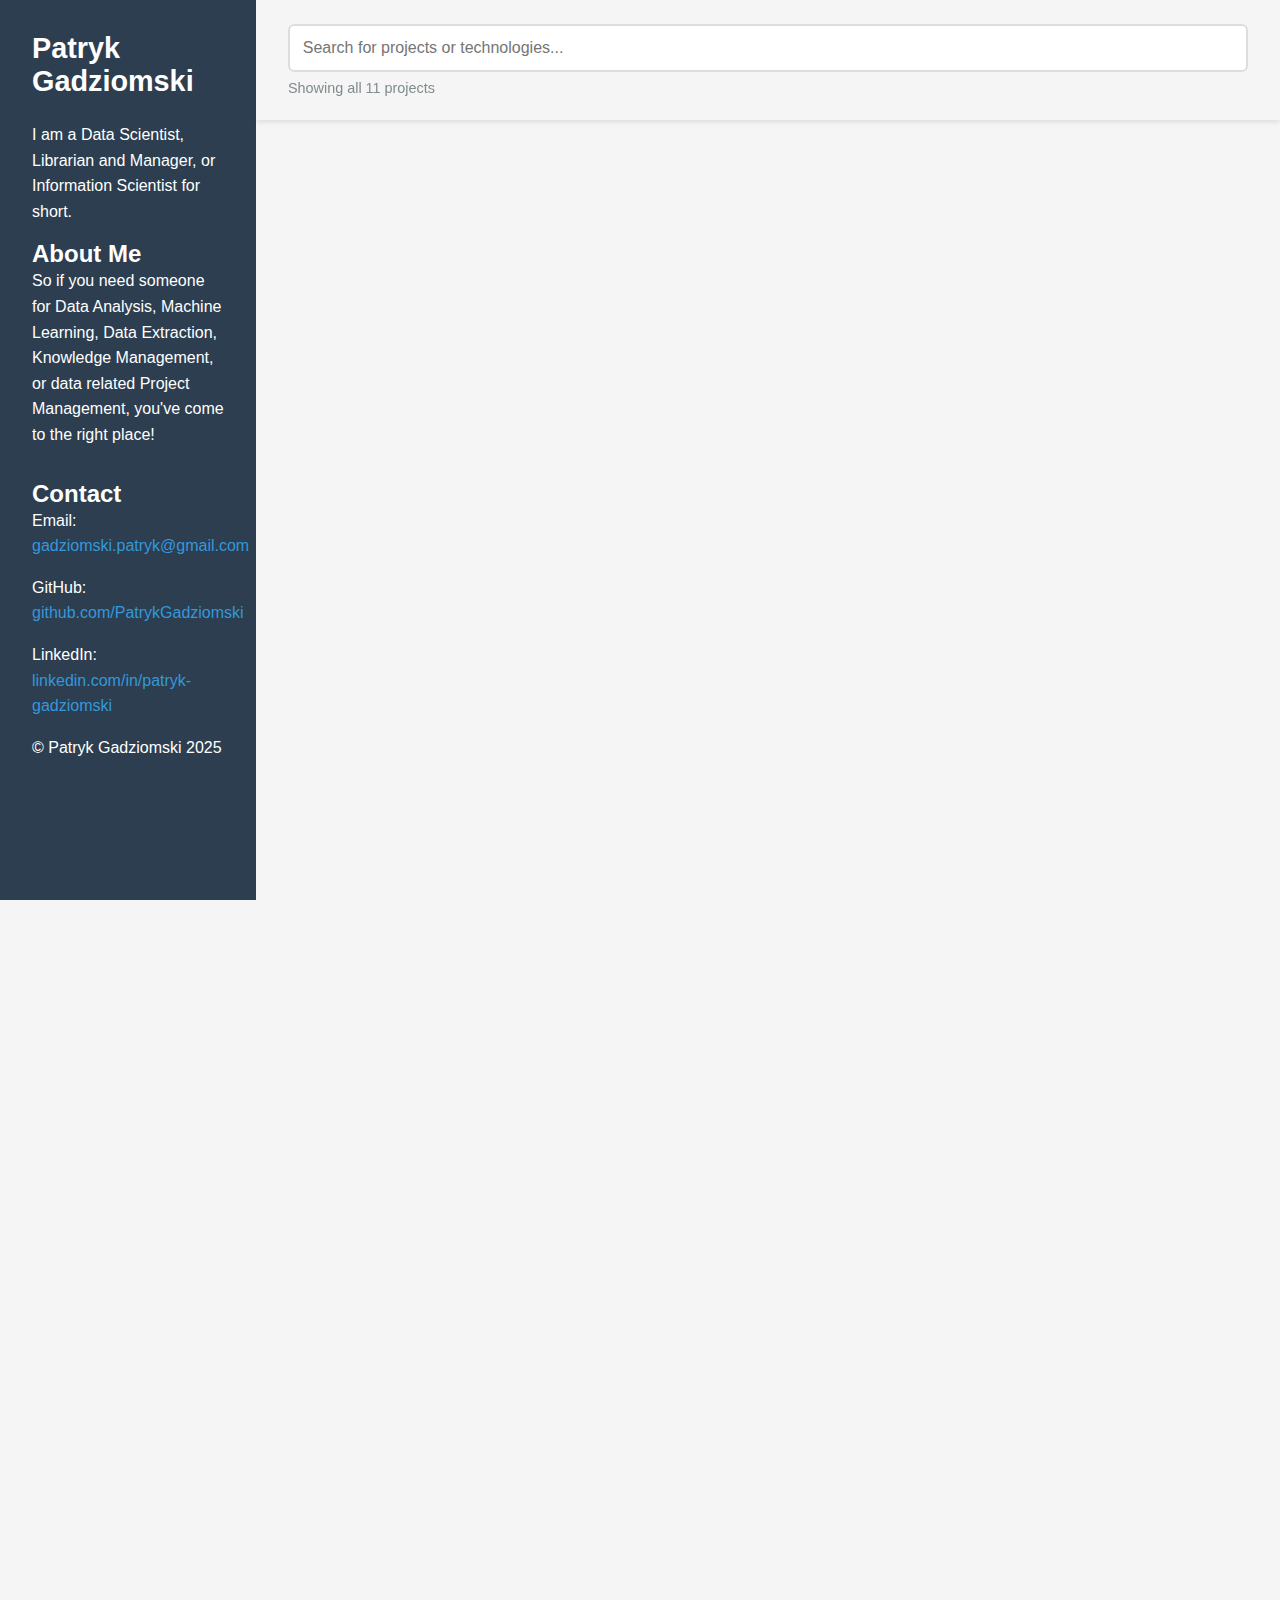
<file: index.html>
<!DOCTYPE html>
<html lang="de">
<head>
    <meta charset="UTF-8">
    <meta name="viewport" content="width=device-width, initial-scale=1.0">
    <title>Patryk Gadziomski | Information Scientist</title>
    <style>
        * {
            margin: 0;
            padding: 0;
            box-sizing: border-box;
            font-family: Arial, sans-serif;
        }

        body {
            display: flex;
            min-height: 100vh;
            background-color: #f5f5f5;
        }

        .sidebar {
            width: 20%;
            position: fixed;
            height: 100vh;
            background-color: #2c3e50;
            color: white;
            padding: 2rem;
            overflow-y: auto;
        }

        .sidebar h1 {
            margin-bottom: 1.5rem;
            font-size: 1.8rem;
        }

        .sidebar p {
            margin-bottom: 1rem;
            line-height: 1.6;
        }

        .contact-info {
            margin-top: 2rem;
        }

        .contact-info a {
            color: #3498db;
            text-decoration: none;
        }

        .contact-info a:hover {
            text-decoration: underline;
        }

        .content-wrapper {
            margin-left: 20%;
            width: 80%;
        }

        .search-container {
            position: sticky;
            top: 0;
            padding: 1.5rem 2rem;
            background-color: #f5f5f5;
            z-index: 10;
            box-shadow: 0 2px 5px rgba(0,0,0,0.1);
        }

        .search-bar {
            width: 100%;
            padding: 0.8rem;
            border: 2px solid #ddd;
            border-radius: 6px;
            font-size: 1rem;
            transition: border-color 0.3s ease;
        }

        .search-bar:focus {
            outline: none;
            border-color: #3498db;
        }

        .project-counter {
            margin-top: 0.5rem;
            color: #7f8c8d;
            font-size: 0.9rem;
        }

        .content {
            padding: 1rem 2rem 2rem;
            display: flex;
            flex-wrap: wrap;
            gap: 2rem;
        }

        .project-card {
            background-color: white;
            border-radius: 8px;
            box-shadow: 0 4px 8px rgba(0, 0, 0, 0.1);
            padding: 1.5rem;
            width: calc(50% - 1rem);
            transition: transform 0.3s ease;
            opacity: 0;
            animation: fadeIn 0.5s forwards;
        }

        @keyframes fadeIn {
            to {
                opacity: 1;
            }
        }

        .project-card:hover {
            transform: translateY(-5px);
        }

        .project-card h3 {
            margin-bottom: 1rem;
            color: #2c3e50;
        }

        .project-card p {
            color: #7f8c8d;
            line-height: 1.5;
        }

        .project-card .technologies {
            margin-top: 1rem;
            display: flex;
            flex-wrap: wrap;
            gap: 0.5rem;
        }

        .project-card .technologies span {
            background-color: #3498db;
            color: white;
            padding: 0.3rem 0.6rem;
            border-radius: 4px;
            font-size: 0.8rem;
        }

        .no-results {
            width: 100%;
            text-align: center;
            padding: 2rem;
            color: #7f8c8d;
            font-size: 1.2rem;
        }

        @media (max-width: 1024px) {
            .project-card {
                width: 100%;
            }
        }

        @media (max-width: 768px) {
            body {
                flex-direction: column;
            }
            .sidebar {
                width: 100%;
                height: auto;
                position: relative;
            }
            .content-wrapper {
                width: 100%;
                margin-left: 0;
            }
        }
    </style>
</head>
<body>
    <aside class="sidebar">
        <h1>Patryk Gadziomski</h1>
        <p>I am a Data Scientist, Librarian and Manager, or Information Scientist for short.</p>
        
        <div class="bio">
            <h2>About Me</h2>
            <p>So if you need someone for Data Analysis, Machine Learning, 
                Data Extraction, Knowledge Management, or data related Project Management, 
                you've come to the right place!</p>        </div>
        
        <div class="contact-info">
            <h2>Contact</h2>
            <p>Email: <a href="mailto:gadziomski.patryk@gmail.com">gadziomski.patryk@gmail.com</a></p>
            <p>GitHub: <a href="https://github.com/PatrykGadziomski" target="_blank">github.com/PatrykGadziomski</a></p>
            <p>LinkedIn: <a href="https://www.linkedin.com/in/patryk-gadziomski-75215a239/" target="_blank">linkedin.com/in/patryk-gadziomski</a></p>
        </div>

        <div><p>© Patryk Gadziomski 2025</p></div> 
    </aside>

    <div class="content-wrapper">
        <div class="search-container">
            <input type="text" class="search-bar" placeholder="Search for projects or technologies..." id="search-input">
            <div class="project-counter" id="project-counter">Show all 11 projects</div>
        </div>
        
        <main class="content" id="projects-container">
            <div class="project-card" data-technologies="sql tableau data exploration visualization analysis">
                <h3>COVID-19 Dashboard</h3>
                <p>This project analyzes COVID death and infection data from 02/24/2020 to 09/06/2022 and presents it in a dashboard.</p>
                <p><a href="https://github.com/PatrykGadziomski/COVID-19-Data-Exploration-and-Visualization" target="_blank">Check it Out</a></p>
                <div class="technologies">
                    <span>SQL</span>
                    <span>Tableau</span>
                    <span>Data Exploration</span>
                    <span>Data Visualization</span>
                    <span>Data Analysis</span>
                </div>
            </div>

            <div class="project-card" data-technologies="excel data cleaning">
                <h3>Bike Sales Dashboard</h3>
                <p>In this project, I analyze bicycle sales. The analysis focuses on cleaning data and generating a final visualization in Excel.</p>
                <p><a href="https://github.com/PatrykGadziomski/Data-Cleaning-and-Visualization-in-Excel" target="_blank" class="project-link">Check it Out</a></p>
                <div class="technologies">
                    <span>Excel</span>
                    <span>Data Cleaning</span>
                </div>
            </div>

            <div class="project-card" data-technologies="tableau data visualization">
                <h3>AirBnB Seattle 2016 Dashbaord</h3>
                <p>In this project, we analyze data from Airbnb listings in Seattle from 2016. The emphasis is on utilizing Tableau for data visualization.</p>
                <p><a href="https://github.com/PatrykGadziomski/AirBnB-Seattle-2016-Data-Visualization-in-Tableau" target="_blank" class="project-link">Check it Out</a></p>
                <div class="technologies">
                    <span>Tableau</span>
                    <span>Data Visualization</span>
                </div>
            </div>

            <div class="project-card" data-technologies="python pandas plotly dash docker excel nlp">
                <h3>Inquiry Assistant</h3>
                <p>The project was the prototypical development of a dashboard for the evaluation of customer inquiries using NLP and other Technologies.</p>
                <p>No Preview available</p>
                <div class="technologies">
                    <span>Python</span>
                    <span>Pandas</span>
                    <span>Plotly Dash</span>
                    <span>Docker</span>
                    <span>Excel</span>
                    <span>NLP</span>
                    <span>VS Code</span>
                </div>
            </div>

            <div class="project-card" data-technologies="html css javascript mysql python">
                <h3>Anidex</h3>
                <p>This project features a web application powered by a database. The application enables users to search, create, modify, and delete entries stored in the database.</p>
                <p>No Preview available</p>
                <div class="technologies">
                    <span>HTML</span>
                    <span>CSS</span>
                    <span>JavaScript</span>
                    <span>MySQL</span>
                    <span>Python</span>
                </div>
            </div>

            <div class="project-card" data-technologies="web sraping huggingface mongodb python large language models">
                <h3>Culinary AI</h3>
                <p>The following project involves data collection with web-scraping and fine-tuning of a AI model for recipe generation.</p>
                <p><a href="https://github.com/NicoleSauer/CulinaryAI-backend" target="_blank">Check it Out</a></p>
                <div class="technologies">
                    <span>Python</span>
                    <span>MongoDB</span>
                    <span>Web Sraping</span>
                    <span>HuggingFace</span>
                    <span>Large Language Models</span>
                </div>
            </div>

            <div class="project-card" data-technologies="project management large language models">
                <h3>The AI Games</h3>
                <p>This project encompasses planning and executing the "AI Games" at the Stuttgart Media University, covering both the organizational and technical aspects.</p>
                <p><a href="https://the-ai-games.com/" target="_blank">Check it Out</a></p>
                <div class="technologies">
                    <span>Project Management</span>
                    <span>Large Language Models</span>
                </div>
            </div>

            <div class="project-card" data-technologies="python data analysis machine learning linear regression">
                <h3>Bike Rental Analysis and Prediction</h3>
                <p>This project encompasses all steps of Data Science, ranging from data exploration and analysis to predicting bike rentals via a linear regression model.</p>
                <p><a href="https://github.com/PatrykGadziomski/Bike-Rental-Prediction" target="_blank">Check it Out</a></p>
                <div class="technologies">
                    <span>Python</span>
                    <span>Data Analysis</span>
                    <span>Machine Learning</span>
                    <span>Linear Regression</span>
                </div>
            </div>

            <div class="project-card" data-technologies="python pytorch machine learning deep data ditigalization">
                <h3>Visitor Forecast</h3>
                <p>This project consists of digitizing analog statistics, creating a dataset, and training an AI model for visitor forecasting for the library for business administration.</p>
                <p><a href="https://github.com/PatrykGadziomski/Visitor-prediction" target="_blank">Check it Out</a></p>
                <div class="technologies">
                    <span>Python</span>
                    <span>PyTorch</span>
                    <span>Machine Learning</span>
                    <span>Deep Learning</span>
                    <span>Data Ditigalization</span>
                </div>
            </div>

            <div class="project-card" data-technologies="python typescript javascript node next large langauge models">
                <h3>StudyOS</h3>
                <p>StudyOS was developed as part of a project at the Stuttgart Media University and is an AI-supported gamification learning platform. This is merely a demo with only partially functional content.</p>
                <p><a href="https://github.com/PatrykGadziomski/StudyOS" target="_blank">Check it Out</a></p>
                <div class="technologies">
                    <span>Python</span>
                    <span>Typescript</span>
                    <span>JavaScript</span>
                    <span>Node.js</span>
                    <span>Next.js</span>
                    <span>Large Langauge Models</span>
                </div>
            </div>

            <div class="project-card" data-technologies="html caa javascript">
                <h3>Portfolio Website</h3>
                <p>The page you are currently on. It gives an overview of my person and my previous projects.</p>
                <p><a href="https://github.com/PatrykGadziomski/patrykgadziomski.github.io" target="_blank">Check it Out</a></p>
                <div class="technologies">
                    <span>HTML</span>
                    <span>CSS</span>
                    <span>JavaScript</span>
                </div>
            </div>
        </main>
    </div>

    <script>
        document.addEventListener('DOMContentLoaded', () => {
            // Referenzen zu DOM-Elementen
            const searchInput = document.getElementById('search-input');
            const projectsContainer = document.getElementById('projects-container');
            const projectCards = document.querySelectorAll('.project-card');
            const projectCounter = document.getElementById('project-counter');
            
            // Initiale Anzahl der Projekte anzeigen
            updateProjectCounter(projectCards.length);
            
            // Suchfunktion
            searchInput.addEventListener('input', function() {
                const searchTerm = this.value.toLowerCase().trim();
                let visibleProjects = 0;
                
                projectCards.forEach(card => {
                    const title = card.querySelector('h3').textContent.toLowerCase();
                    const description = card.querySelector('p').textContent.toLowerCase();
                    const technologies = card.getAttribute('data-technologies').toLowerCase();
                    
                    if (title.includes(searchTerm) || 
                        description.includes(searchTerm) || 
                        technologies.includes(searchTerm)) {
                        card.style.display = 'block';
                        visibleProjects++;
                    } else {
                        card.style.display = 'none';
                    }
                });
                
                // Projektzähler aktualisieren
                updateProjectCounter(visibleProjects);
                
                // "Keine Ergebnisse" Meldung anzeigen oder entfernen
                const noResultsMessage = document.querySelector('.no-results');
                
                if (visibleProjects === 0) {
                    if (!noResultsMessage) {
                        const message = document.createElement('div');
                        message.className = 'no-results';
                        message.textContent = 'No projects found.';
                        projectsContainer.appendChild(message);
                    }
                } else if (noResultsMessage) {
                    noResultsMessage.remove();
                }
            });
            
            // Funktion zum Aktualisieren des Projektzählers
            function updateProjectCounter(count) {
                const totalProjects = projectCards.length;
                
                if (count === totalProjects) {
                    projectCounter.textContent = `Showing all ${count} projects`;
                } else {
                    projectCounter.textContent = `${count} of ${totalProjects} projects`;
                }
            }

            // Projekt-Cards mit Animation laden
            projectCards.forEach((card, index) => {
                card.style.animationDelay = `${index * 150}ms`;
            });
        });
    </script>
</body>
</html>
</file>
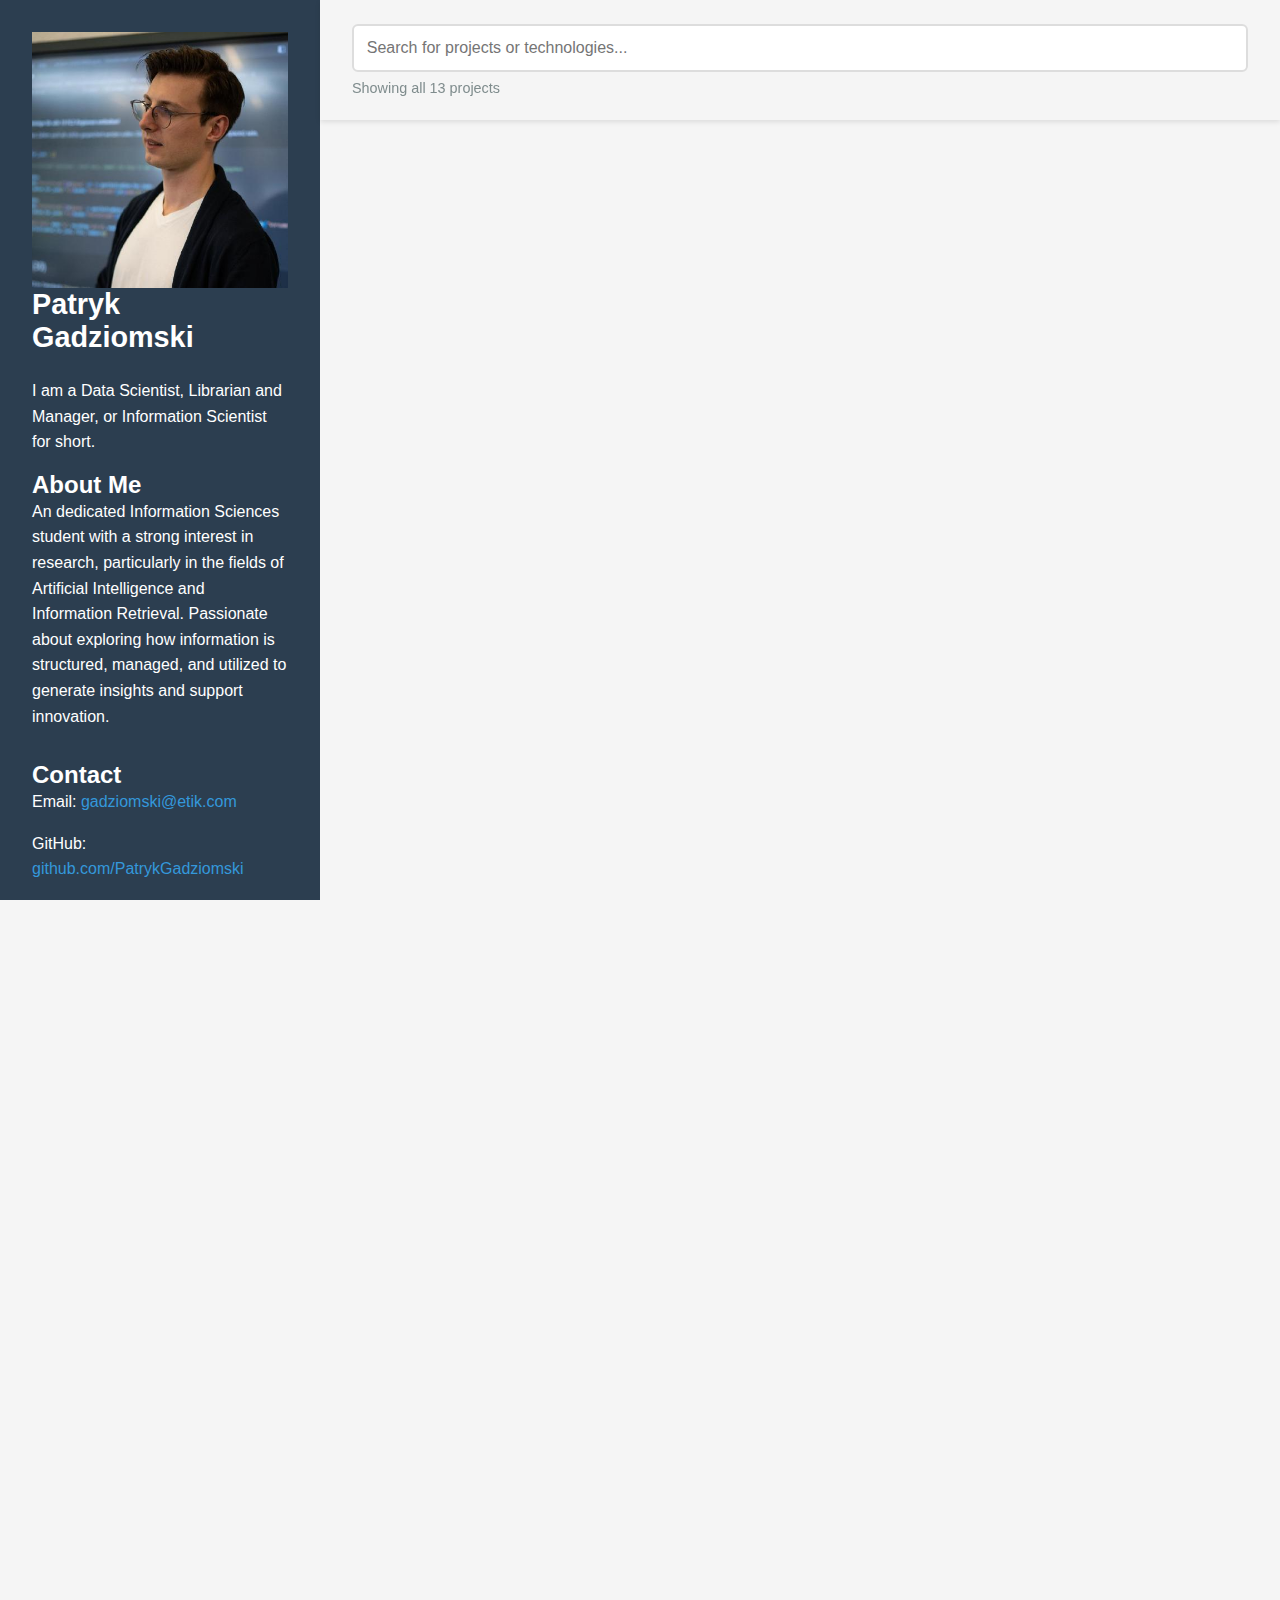
<file: _V1.html>
<!DOCTYPE html>
<html lang="de">
<head>
    <meta charset="UTF-8">
    <meta name="viewport" content="width=device-width, initial-scale=1.0">
    <title>Patryk Gadziomski | Information Scientist</title>
    <style>
        * {
            margin: 0;
            padding: 0;
            box-sizing: border-box;
            font-family: Arial, sans-serif;
        }

        body {
            display: flex;
            min-height: 100vh;
            background-color: #f5f5f5;
        }

        .sidebar {
            width: 25%;
            position: fixed;
            height: 100vh;
            background-color: #2c3e50;
            color: white;
            padding: 2rem;
            overflow-y: auto;
        }

        .sidebar h1 {
            margin-bottom: 1.5rem;
            font-size: 1.8rem;
        }

        .sidebar p {
            margin-bottom: 1rem;
            line-height: 1.6;
        }

        .profile-img {
            display: block;
            margin-left: auto;
            margin-right: auto;
            width: 100%;
        }

        .contact-info {
            margin-top: 2rem;
        }

        .contact-info a {
            color: #3498db;
            text-decoration: none;
        }

        .contact-info a:hover {
            text-decoration: underline;
        }

        .content-wrapper {
            margin-left: 25%;
            width: 75%;
        }

        .search-container {
            position: sticky;
            top: 0;
            padding: 1.5rem 2rem;
            background-color: #f5f5f5;
            z-index: 10;
            box-shadow: 0 2px 5px rgba(0,0,0,0.1);
        }

        .search-bar {
            width: 100%;
            padding: 0.8rem;
            border: 2px solid #ddd;
            border-radius: 6px;
            font-size: 1rem;
            transition: border-color 0.3s ease;
        }

        .search-bar:focus {
            outline: none;
            border-color: #3498db;
        }

        .project-counter {
            margin-top: 0.5rem;
            color: #7f8c8d;
            font-size: 0.9rem;
        }

        .content {
            padding: 1rem 2rem 2rem;
            display: flex;
            flex-wrap: wrap;
            gap: 2rem;
        }

        .project-card {
            background-color: white;
            border-radius: 8px;
            box-shadow: 0 4px 8px rgba(0, 0, 0, 0.1);
            padding: 1.5rem;
            width: calc(50% - 1rem);
            transition: transform 0.3s ease;
            opacity: 0;
            animation: fadeIn 0.5s forwards;
        }

        @keyframes fadeIn {
            to {
                opacity: 1;
            }
        }

        .project-card:hover {
            transform: translateY(-5px);
        }

        .project-card h3 {
            margin-bottom: 1rem;
            color: #2c3e50;
        }

        .project-card p {
            color: #7f8c8d;
            line-height: 1.5;
        }

        .project-card .technologies {
            margin-top: 1rem;
            display: flex;
            flex-wrap: wrap;
            gap: 0.5rem;
        }

        .project-card .technologies span {
            background-color: #3498db;
            color: white;
            padding: 0.3rem 0.6rem;
            border-radius: 4px;
            font-size: 0.8rem;
        }

        .no-results {
            width: 100%;
            text-align: center;
            padding: 2rem;
            color: #7f8c8d;
            font-size: 1.2rem;
        }

        @media (max-width: 1024px) {
            .project-card {
                width: 100%;
            }
        }

        @media (max-width: 768px) {
            body {
                flex-direction: column;
            }
            .sidebar {
                width: 100%;
                height: auto;
                position: relative;
            }
            .content-wrapper {
                width: 100%;
                margin-left: 0;
            }
        }
    </style>
</head>
<body>
    <aside class="sidebar">
        <img src="me.jpg" class="profile-img">
        <h1>Patryk Gadziomski</h1>
        <p>I am a Data Scientist, Librarian and Manager, or Information Scientist for short.</p>
        
        <div class="bio">
            <h2>About Me</h2>
            <p>An dedicated Information Sciences student with a strong interest in research, particularly in the fields of 
                Artificial Intelligence and Information Retrieval. Passionate about exploring how information is structured, 
                managed, and utilized to generate insights and support innovation.</p>        </div>

        <div class="contact-info">
            <h2>Contact</h2>
            <p>Email: <a href="mailto:gadziomskik@etik.com">gadziomski@etik.com</a></p>
            <p>GitHub: <a href="https://github.com/PatrykGadziomski" target="_blank">github.com/PatrykGadziomski</a></p>
            <p>LinkedIn: <a href="https://www.linkedin.com/in/patryk-gadziomski-75215a239/" target="_blank">linkedin.com/in/patryk-gadziomski</a></p>
        </div>

        <div><p>© Patryk Gadziomski 2025</p></div> 
    </aside>

    <div class="content-wrapper">
        <div class="search-container">
            <input type="text" class="search-bar" placeholder="Search for projects or technologies..." id="search-input">
            <div class="project-counter" id="project-counter">Show all 11 projects</div>
        </div>
        
        <main class="content" id="projects-container">
            <div class="project-card" data-technologies="sql tableau data exploration visualization analysis">
                <h3>COVID-19 Dashboard</h3>
                <p>This project analyzes COVID death and infection data from 02/24/2020 to 09/06/2022 and presents it in a dashboard.</p>
                <p><a href="https://github.com/PatrykGadziomski/COVID-19-Data-Exploration-and-Visualization" target="_blank">Check it Out</a></p>
                <div class="technologies">
                    <span>SQL</span>
                    <span>Tableau</span>
                    <span>Data Exploration</span>
                    <span>Data Visualization</span>
                    <span>Data Analysis</span>
                </div>
            </div>

            <div class="project-card" data-technologies="excel data cleaning">
                <h3>Bike Sales Dashboard</h3>
                <p>In this project, I analyze bicycle sales. The analysis focuses on cleaning data and generating a final visualization in Excel.</p>
                <p><a href="https://github.com/PatrykGadziomski/Data-Cleaning-and-Visualization-in-Excel" target="_blank" class="project-link">Check it Out</a></p>
                <div class="technologies">
                    <span>Excel</span>
                    <span>Data Cleaning</span>
                </div>
            </div>

            <div class="project-card" data-technologies="tableau data visualization">
                <h3>AirBnB Seattle 2016 Dashbaord</h3>
                <p>In this project, we analyze data from Airbnb listings in Seattle from 2016. The emphasis is on utilizing Tableau for data visualization.</p>
                <p><a href="https://github.com/PatrykGadziomski/AirBnB-Seattle-2016-Data-Visualization-in-Tableau" target="_blank" class="project-link">Check it Out</a></p>
                <div class="technologies">
                    <span>Tableau</span>
                    <span>Data Visualization</span>
                </div>
            </div>

            <div class="project-card" data-technologies="python pandas plotly dash docker excel nlp">
                <h3>Inquiry Assistant</h3>
                <p>The project was the prototypical development of a dashboard for the evaluation of customer inquiries using NLP and other Technologies.</p>
                <p>No Preview available</p>
                <div class="technologies">
                    <span>Python</span>
                    <span>Pandas</span>
                    <span>Plotly Dash</span>
                    <span>Docker</span>
                    <span>Excel</span>
                    <span>NLP</span>
                    <span>VS Code</span>
                </div>
            </div>

            <div class="project-card" data-technologies="html css javascript mysql python">
                <h3>Anidex</h3>
                <p>This project features a web application powered by a database. The application enables users to search, create, modify, and delete entries stored in the database.</p>
                <p>No Preview available</p>
                <div class="technologies">
                    <span>HTML</span>
                    <span>CSS</span>
                    <span>JavaScript</span>
                    <span>MySQL</span>
                    <span>Python</span>
                </div>
            </div>

            <div class="project-card" data-technologies="web sraping huggingface mongodb python large language models">
                <h3>Culinary AI</h3>
                <p>The following project involves data collection with web-scraping and fine-tuning of a AI model for recipe generation.</p>
                <p><a href="https://github.com/NicoleSauer/CulinaryAI-backend" target="_blank">Check it Out</a></p>
                <div class="technologies">
                    <span>Python</span>
                    <span>MongoDB</span>
                    <span>Web Sraping</span>
                    <span>HuggingFace</span>
                    <span>Large Language Models</span>
                </div>
            </div>

            <div class="project-card" data-technologies="project management large language models">
                <h3>The AI Games</h3>
                <p>This project encompasses planning and executing the "AI Games" at the Stuttgart Media University, covering both the organizational and technical aspects.</p>
                <p><a href="https://the-ai-games.com/" target="_blank">Check it Out</a></p>
                <div class="technologies">
                    <span>Project Management</span>
                    <span>Large Language Models</span>
                </div>
            </div>

            <div class="project-card" data-technologies="python data analysis machine learning linear regression">
                <h3>Bike Rental Analysis and Prediction</h3>
                <p>This project encompasses all steps of Data Science, ranging from data exploration and analysis to predicting bike rentals via a linear regression model.</p>
                <p><a href="https://github.com/PatrykGadziomski/Bike-Rental-Prediction" target="_blank">Check it Out</a></p>
                <div class="technologies">
                    <span>Python</span>
                    <span>Data Analysis</span>
                    <span>Machine Learning</span>
                    <span>Linear Regression</span>
                </div>
            </div>

            <div class="project-card" data-technologies="python pytorch machine learning deep data ditigalization">
                <h3>Visitor Forecast</h3>
                <p>This project consists of digitizing analog statistics, creating a dataset, and training an AI model for visitor forecasting for the library for business administration.</p>
                <p><a href="https://github.com/PatrykGadziomski/Visitor-prediction" target="_blank">Check it Out</a></p>
                <div class="technologies">
                    <span>Python</span>
                    <span>PyTorch</span>
                    <span>Machine Learning</span>
                    <span>Deep Learning</span>
                    <span>Data Ditigalization</span>
                </div>
            </div>

            <div class="project-card" data-technologies="python typescript javascript node next large langauge models">
                <h3>StudyOS</h3>
                <p>StudyOS was developed as part of a project at the Stuttgart Media University and is an AI-supported gamification learning platform. This is merely a demo with only partially functional content.</p>
                <p><a href="https://github.com/PatrykGadziomski/StudyOS" target="_blank">Check it Out</a></p>
                <div class="technologies">
                    <span>Python</span>
                    <span>Typescript</span>
                    <span>JavaScript</span>
                    <span>Node.js</span>
                    <span>Next.js</span>
                    <span>Large Langauge Models</span>
                </div>
            </div>

            <div class="project-card" data-technologies="html css javascript">
                <h3>Portfolio Website</h3>
                <p>The page you are currently on. It gives an overview of my person and my previous projects.</p>
                <p><a href="https://github.com/PatrykGadziomski/patrykgadziomski.github.io" target="_blank">Check it Out</a></p>
                <div class="technologies">
                    <span>HTML</span>
                    <span>CSS</span>
                    <span>JavaScript</span>
                </div>
            </div>

            <div class="project-card" data-technologies="python machine learning data mining analysis">
                <h3>Data Mining @ HdM</h3>
                <p>An overview of the models and tasks covered in the Data Mining course at HdM.</p>
                <p><a href="https://github.com/PatrykGadziomski/Data-Mining-and-Pattern-Recognition-HdM" target="_blank">Check it Out</a></p>
                <div class="technologies">
                    <span>Python</span>
                    <span>Machine Learning</span>
                    <span>Data Analysis</span>
                    <span>Data Mining</span>
                </div>
            </div>

            <div class="project-card" data-technologies="python flask api information retrieval solr search engine">
                <h3>ORBIT - Search Engine</h3>
                <p>ORBIT (Optimized Retrieval for Beyond Interstellar Technologies) was developed as part of a project at the Stuttgart Media University. (Under Development)</p>
                <p><a href="https://github.com/PatrykGadziomski/StudyOS" target="_blank">Check it Out</a></p>
                <div class="technologies">
                    <span>Python</span>
                    <span>Flask</span>
                    <span>API</span>
                    <span>Information Retrieval</span>
                    <span>SOLR</span>
                </div>
            </div>
        </main>
    </div>

    <script>
        document.addEventListener('DOMContentLoaded', () => {
            // Referenzen zu DOM-Elementen
            const searchInput = document.getElementById('search-input');
            const projectsContainer = document.getElementById('projects-container');
            const projectCards = document.querySelectorAll('.project-card');
            const projectCounter = document.getElementById('project-counter');
            
            // Initiale Anzahl der Projekte anzeigen
            updateProjectCounter(projectCards.length);
            
            // Suchfunktion
            searchInput.addEventListener('input', function() {
                const searchTerm = this.value.toLowerCase().trim();
                let visibleProjects = 0;
                
                projectCards.forEach(card => {
                    const title = card.querySelector('h3').textContent.toLowerCase();
                    const description = card.querySelector('p').textContent.toLowerCase();
                    const technologies = card.getAttribute('data-technologies').toLowerCase();
                    
                    if (title.includes(searchTerm) || 
                        description.includes(searchTerm) || 
                        technologies.includes(searchTerm)) {
                        card.style.display = 'block';
                        visibleProjects++;
                    } else {
                        card.style.display = 'none';
                    }
                });
                
                // Projektzähler aktualisieren
                updateProjectCounter(visibleProjects);
                
                // "Keine Ergebnisse" Meldung anzeigen oder entfernen
                const noResultsMessage = document.querySelector('.no-results');
                
                if (visibleProjects === 0) {
                    if (!noResultsMessage) {
                        const message = document.createElement('div');
                        message.className = 'no-results';
                        message.textContent = 'No projects found.';
                        projectsContainer.appendChild(message);
                    }
                } else if (noResultsMessage) {
                    noResultsMessage.remove();
                }
            });
            
            // Funktion zum Aktualisieren des Projektzählers
            function updateProjectCounter(count) {
                const totalProjects = projectCards.length;
                
                if (count === totalProjects) {
                    projectCounter.textContent = `Showing all ${count} projects`;
                } else {
                    projectCounter.textContent = `${count} of ${totalProjects} projects`;
                }
            }

            // Projekt-Cards mit Animation laden
            projectCards.forEach((card, index) => {
                card.style.animationDelay = `${index * 150}ms`;
            });
        });
    </script>
</body>
</html>
</file>
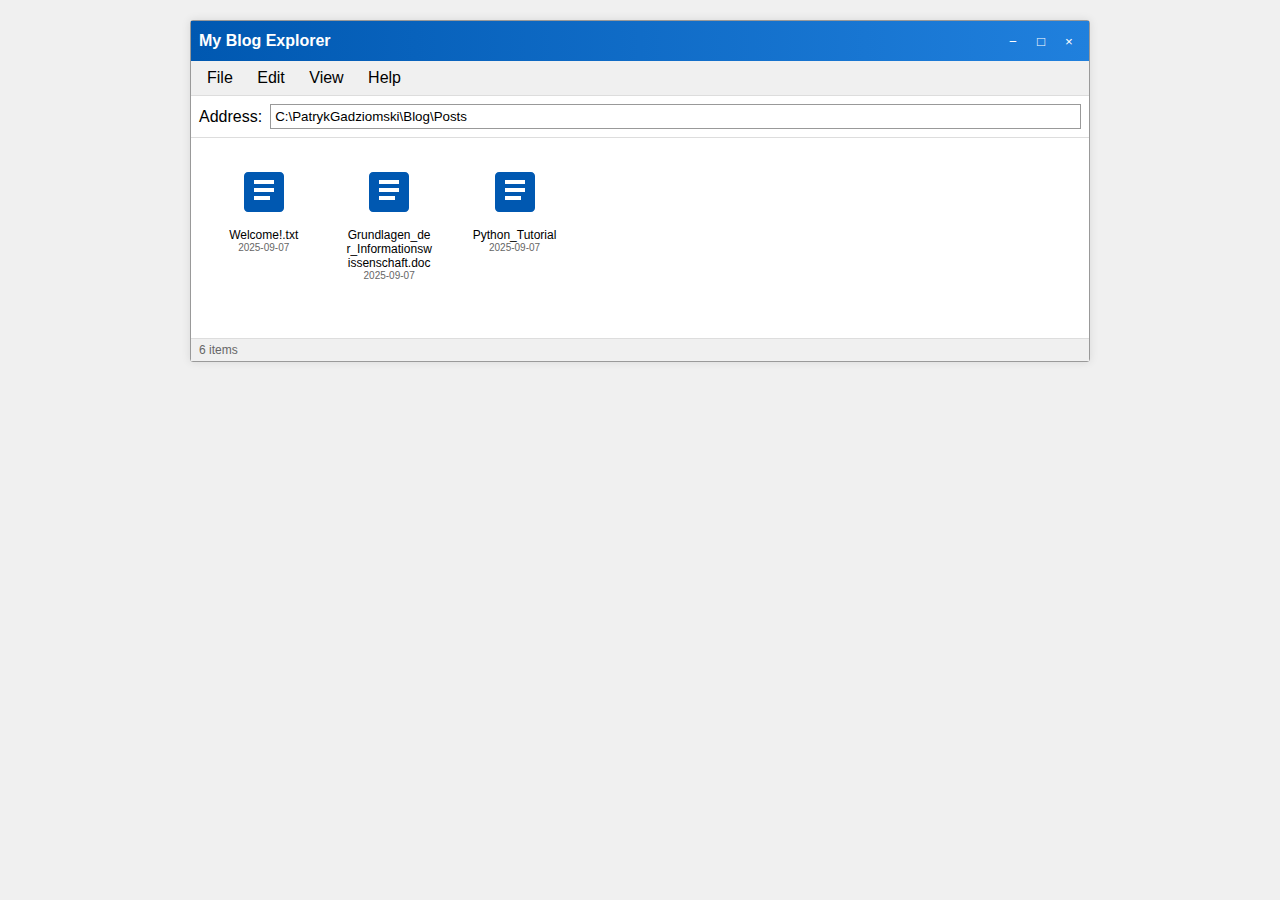
<file: blog.html>
<!DOCTYPE html>
<html lang="en">
<head>
    <meta charset="UTF-8">
    <meta name="viewport" content="width=device-width, initial-scale=1.0">
    <title>My Blog Explorer</title>
    <style>
        * {
            margin: 0;
            padding: 0;
            box-sizing: border-box;
            font-family: 'Segoe UI', Tahoma, Geneva, Verdana, sans-serif;
        }

        body {
            background-color: #f0f0f0;
            padding: 20px;
            min-height: 100vh;
        }

        .window {
            max-width: 900px;
            margin: 0 auto;
            background: #fff;
            border: 1px solid #999;
            border-radius: 3px;
            box-shadow: 0 0 10px rgba(0,0,0,0.1);
        }

        .title-bar {
            background: linear-gradient(to right, #0058b1, #2080dd);
            padding: 8px;
            display: flex;
            justify-content: space-between;
            align-items: center;
            color: white;
        }

        .title {
            font-weight: bold;
        }

        .window-controls {
            display: flex;
            gap: 4px;
        }

        .control-button {
            width: 24px;
            height: 24px;
            border: none;
            background: transparent;
            color: white;
            cursor: pointer;
            display: flex;
            align-items: center;
            justify-content: center;
            border-radius: 2px;
        }

        .control-button:hover {
            background: rgba(255,255,255,0.1);
        }

        .close-button:hover {
            background: #e81123;
        }

        .menu-bar {
            background: #f0f0f0;
            padding: 4px 8px;
            border-bottom: 1px solid #ddd;
        }

        .menu-item {
            padding: 4px 8px;
            cursor: pointer;
            display: inline-block;
            margin-right: 4px;
        }

        .menu-item:hover {
            background: #e5e5e5;
            border-radius: 3px;
        }

        .address-bar {
            background: white;
            padding: 8px;
            border-bottom: 1px solid #ddd;
            display: flex;
            align-items: center;
        }

        .address-input {
            flex: 1;
            margin-left: 8px;
            padding: 4px;
            border: 1px solid #999;
        }

        .content {
            padding: 20px;
            display: grid;
            grid-template-columns: repeat(auto-fill, minmax(100px, 1fr));
            gap: 20px;
            min-height: 200px;
        }

        .file-icon {
            text-align: center;
            cursor: pointer;
            padding: 10px;
            border-radius: 4px;
            user-select: none;
        }

        .file-icon:hover {
            background: #e5f3ff;
        }

        .file-icon.selected {
            background: #cce8ff;
        }

        .icon-image {
            width: 48px;
            height: 48px;
            margin-bottom: 8px;
        }

        .file-name {
            font-size: 12px;
            word-wrap: break-word;
        }

        .status-bar {
            background: #f0f0f0;
            padding: 4px 8px;
            border-top: 1px solid #ddd;
            font-size: 12px;
            color: #666;
        }
    </style>
</head>
<body>
    <div class="window">
        <div class="title-bar">
            <div class="title">My Blog Explorer</div>
            <div class="window-controls">
                <button class="control-button">−</button>
                <button class="control-button">□</button>
                <button class="control-button close-button">×</button>
            </div>
        </div>

        <div class="menu-bar">
            <span class="menu-item">File</span>
            <span class="menu-item">Edit</span>
            <span class="menu-item">View</span>
            <span class="menu-item">Help</span>
        </div>

        <div class="address-bar">
            <span>Address:</span>
            <input type="text" class="address-input" value="C:\PatrykGadziomski\Blog\Posts" readonly>
        </div>

        <div class="content" id="fileContainer">
        </div>

        <div class="status-bar" id="statusBar">
            6 items
        </div>
    </div>

    <script>
        const blogPosts = [
            { id: 1, title: 'Welcome!.txt', date: '2025-09-07' },
            { id: 2, title: 'Grundlagen_der_Informationswissenschaft.doc', date: '2025-09-07' },
            { id: 3, title: 'Python_Tutorial', date: '2025-09-07' },

        ];

        function createFileIcon(file) {
            const fileIcon = document.createElement('div');
            fileIcon.className = 'file-icon';
            fileIcon.innerHTML = `
                <img src="[data-uri]" 
                     class="icon-image" alt="Document icon">
                <div class="file-name">${file.title}</div>
                <div class="file-name" style="color: #666; font-size: 10px">${file.date}</div>
            `;

            fileIcon.addEventListener('click', () => {
                document.querySelectorAll('.file-icon').forEach(icon => {
                    icon.classList.remove('selected');
                });
                fileIcon.classList.add('selected');
                document.getElementById('statusBar').textContent = `Selected: ${file.title}`;
            });

            fileIcon.addEventListener('dblclick', () => {
                alert(`Opening ${file.title}`);
            });

            return fileIcon;
        }

        const fileContainer = document.getElementById('fileContainer');
        blogPosts.forEach(post => {
            fileContainer.appendChild(createFileIcon(post));
        });

        // Window controls functionality
        document.querySelectorAll('.control-button').forEach(button => {
            button.addEventListener('click', () => {
                if (button.classList.contains('close-button')) {
                    alert('Window closing action would go here');
                } else {
                    alert('Window control action would go here');
                }
            });
        });

        // Menu items functionality
        document.querySelectorAll('.menu-item').forEach(item => {
            item.addEventListener('click', () => {
                alert(`${item.textContent} menu clicked`);
            });
        });
    </script>
</body>
</html>
</file>
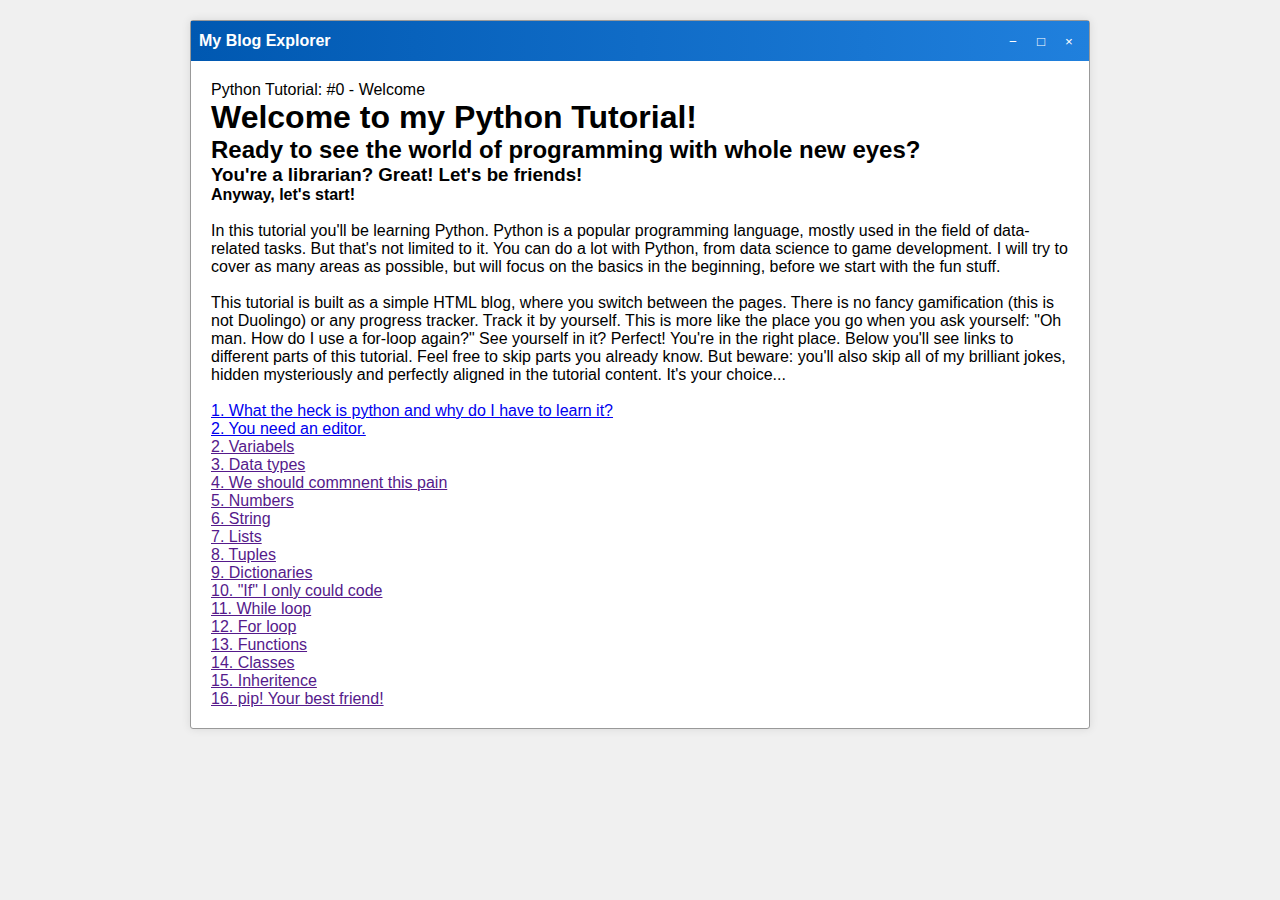
<file: python_tutorial/test.html>
<!DOCTYPE html>
<html lang="en">
<head>
    <meta charset="UTF-8">
    <meta name="viewport" content="width=device-width, initial-scale=1.0">
    <title>My Blog Explorer</title>
    <link rel="stylesheet" href="main.css"></head>
<body>
    <div class="window">
        <div class="title-bar">
            <div class="title">My Blog Explorer</div>
            <div class="window-controls">
                <button class="control-button">−</button>
                <button class="control-button">□</button>
                <button class="control-button close-button">×</button>
            </div>
        </div>

        <div class="content" id="fileContainer">
            <p>Python Tutorial: #0 - Welcome</p>
            <h1>Welcome to my Python Tutorial!</h1>
            <h2>Ready to see the world of programming with whole new eyes?</h2>
            <h3>You're a librarian? Great! Let's be friends!</h3>
            <h4>Anyway, let's start!</h4>
            <br>
            <p>
                In this tutorial you'll be learning Python. Python is a popular
                programming language, mostly used in the field of data-related tasks.
                But that's not limited to it. You can do a lot with Python, from data
                science to game development. I will try to cover as many areas as possible,
                but will focus on the basics in the beginning, before we start with the fun stuff.
            </p>
            <br>
            <p>
                This tutorial is built as a simple HTML blog, where you switch between the pages.
                There is no fancy gamification (this is not Duolingo) or any progress tracker. Track 
                it by yourself. This is more like the place you go when you ask yourself: 
                "Oh man. How do I use a for-loop again?" See yourself in it? Perfect! You're in the right place.
                Below you'll see links to different parts of this tutorial. Feel free to skip parts you
                already know. But beware: you'll also skip all of my brilliant jokes, hidden mysteriously and perfectly
                aligned in the tutorial content. It's your choice...
            </p>
            <br>
            <a href="chapter_1.html">1. What the heck is python and why do I have to learn it?</a><br>
            <a href="chapter_2.html">2. You need an editor.</a><br>
            <a href="">2. Variabels</a><br>
            <a href="">3. Data types</a><br>
            <a href="">4. We should commnent this pain</a><br>
            <a href="">5. Numbers</a><br>
            <a href="">6. String</a><br>
            <a href="">7. Lists</a><br>
            <a href="">8. Tuples</a><br>
            <a href="">9. Dictionaries</a><br>
            <a href="">10. "If" I only could code</a><br>
            <a href="">11. While loop</a><br>
            <a href="">12. For loop</a><br>
            <a href="">13. Functions</a><br>
            <a href="">14. Classes</a><br>
            <a href="">15. Inheritence</a><br>
            <a href="">16. pip! Your best friend!</a><br>

            

        </div>

    </div>

</body>
</html>
</file>
<file: python_tutorial/main.css>
* {
            margin: 0;
            padding: 0;
            box-sizing: border-box;
            font-family: 'Segoe UI', Tahoma, Geneva, Verdana, sans-serif;
        }

        body {
            background-color: #f0f0f0;
            padding: 20px;
            min-height: 100vh;
        }

        .window {
            max-width: 900px;
            margin: 0 auto;
            background: #fff;
            border: 1px solid #999;
            border-radius: 3px;
            box-shadow: 0 0 10px rgba(0,0,0,0.1);
        }

        .title-bar {
            background: linear-gradient(to right, #0058b1, #2080dd);
            padding: 8px;
            display: flex;
            justify-content: space-between;
            align-items: center;
            color: white;
        }

        .title {
            font-weight: bold;
        }

        .window-controls {
            display: flex;
            gap: 4px;
        }

        .control-button {
            width: 24px;
            height: 24px;
            border: none;
            background: transparent;
            color: white;
            cursor: pointer;
            display: flex;
            align-items: center;
            justify-content: center;
            border-radius: 2px;
        }

        .control-button:hover {
            background: rgba(255,255,255,0.1);
        }

        .close-button:hover {
            background: #e81123;
        }

        .menu-bar {
            background: #f0f0f0;
            padding: 4px 8px;
            border-bottom: 1px solid #ddd;
        }

        .menu-item {
            padding: 4px 8px;
            cursor: pointer;
            display: inline-block;
            margin-right: 4px;
        }

        .menu-item:hover {
            background: #e5e5e5;
            border-radius: 3px;
        }

        .address-bar {
            background: white;
            padding: 8px;
            border-bottom: 1px solid #ddd;
            display: flex;
            align-items: center;
        }

        .address-input {
            flex: 1;
            margin-left: 8px;
            padding: 4px;
            border: 1px solid #999;
        }

        .content {
            padding: 20px;
            min-height: 200px;
        }

        .file-icon {
            text-align: center;
            cursor: pointer;
            padding: 10px;
            border-radius: 4px;
            user-select: none;
        }

        .file-icon:hover {
            background: #e5f3ff;
        }

        .file-icon.selected {
            background: #cce8ff;
        }

        .icon-image {
            width: 48px;
            height: 48px;
            margin-bottom: 8px;
        }

        .file-name {
            font-size: 12px;
            word-wrap: break-word;
        }

        .status-bar {
            background: #f0f0f0;
            padding: 4px 8px;
            border-top: 1px solid #ddd;
            font-size: 12px;
            color: #666;
        }

        .code {
            font-family: ui-monospace, SFMono-Regular, Menlo, Monaco, "Courier New", monospace;
            font-size: 0.95rem;
            line-height: 1.45;
            background: linear-gradient(180deg, #0f172a 0%, #0b1220 100%);
            color: #e6eef8;
            white-space: pre; /* bewahrt Einrückungen */
            }

            /* optional: leichte Syntax-Farben wenn du <span class="kw">...</span> nutzt */
            .code .kw  { color: #7dd3fc; } /* keywords */
            .code .str { color: #fca5a5; } /* strings */
            .code .fn  { color: #ffd580; } /* function names */
</file>
